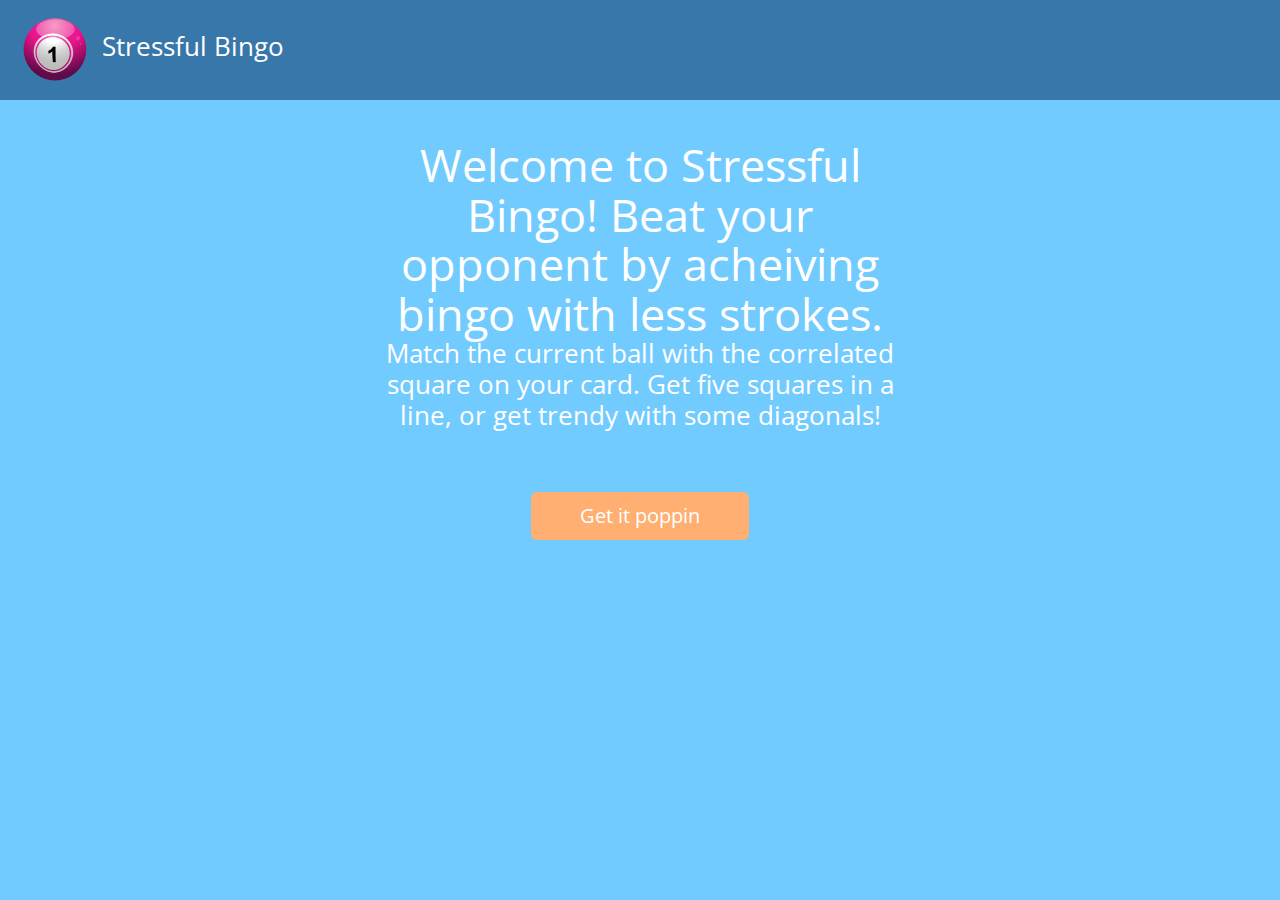
<file: index.html>
<!DOCTYPE html>
<html>
<head>
	<title>Enter</title>
	<meta name="viewport" content="width=device-width, initial-scale=1">

	<link href="https://fonts.googleapis.com/css?family=Open+Sans:400,800" rel="stylesheet">
	<link rel="stylesheet" type="text/css" href="./css/reset.css">
	<link rel="stylesheet" type="text/css" href="./css/landing-style.css">
</head>
	<body>
		<header>
			<img class="single-ball" src="./images/single-ball.png" alt="">
			<div class="left">
				Stressful Bingo
			</div>
		</header>
		<main>
			<div class="description">
				Welcome to Stressful Bingo! Beat your opponent by acheiving bingo with less strokes. <span>Match the current ball with the correlated square on your card. Get five squares in a line, or get trendy with some diagonals!</span>
			</div>
			<div class="prove"><a href="bingo.html">Get it poppin</a>
			</div>
		</main>
	</body>
</html>
</file>
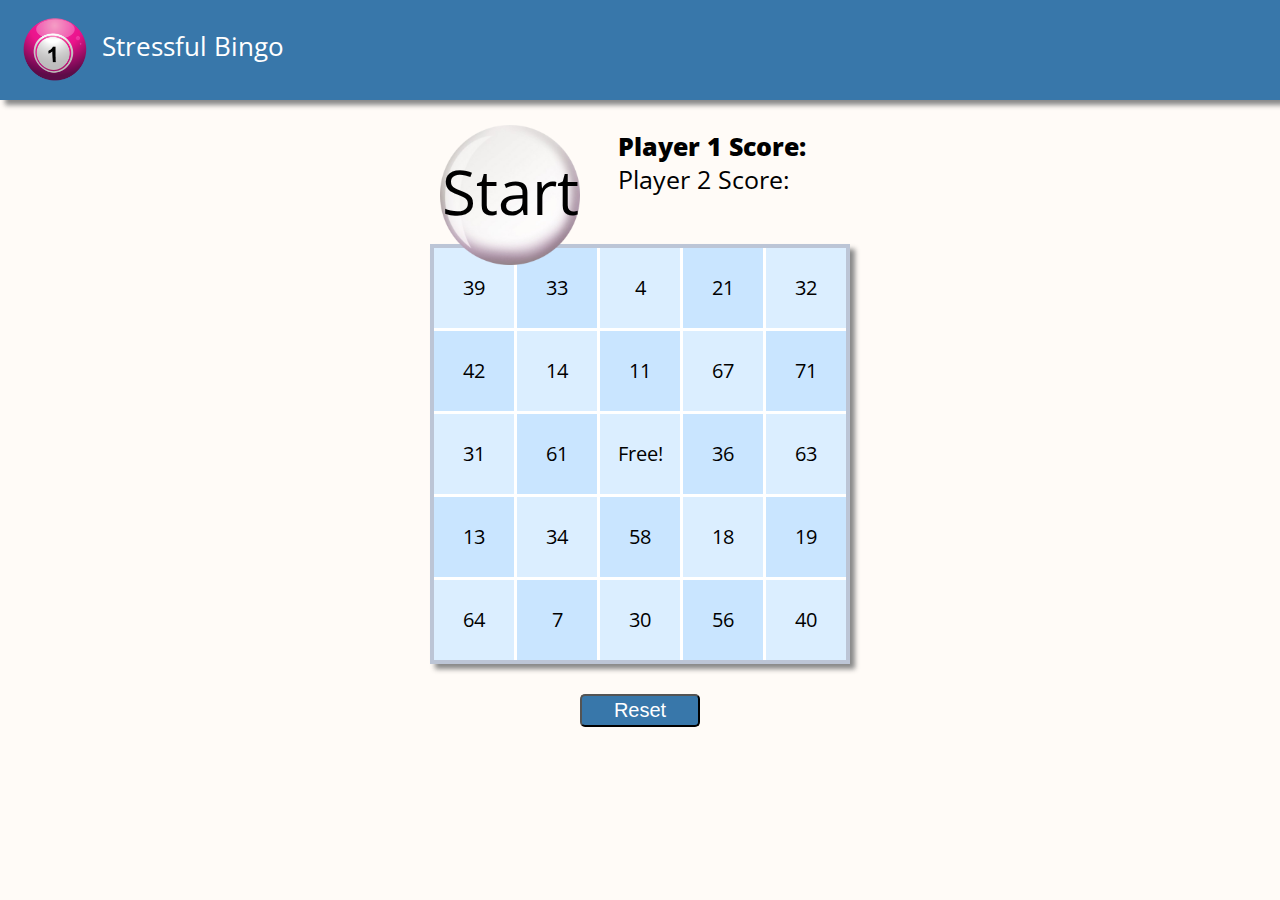
<file: bingo.html>
<!DOCTYPE html>
<html>
<head>
	<title>Stressful Bingo</title>
	<link href="https://fonts.googleapis.com/css?family=Open+Sans:400,800" rel="stylesheet">

	<link rel="stylesheet" type="text/css" href="./css/reset.css">
	<link rel="stylesheet" type="text/css" href="./css/game-style.css">
</head>
<body>
	<header>
		<img class="single-ball" src="./images/single-ball.png" alt="Bingo Ball">
		<div class="left">
			Stressful Bingo
		</div>
	</header>
	<div class="current-container">
		<div class="white-ball" id="white-ball">
			<div id="current-ball">Start</div>
		</div>
		<div class="scores">
			<div id="player1Score">Player 1 Score: <span id="player1Strokes"></span>
			</div>
			<div id="player2Score">Player 2 Score: <span id="player2Strokes"></span>
			</div>
		</div>
	</div>

	<table>
	  <tr>
	    <td>d</td>
	    <td>s</td>
	    <td>f</td>
	    <td>s</td>
	    <td>f</td>
	  </tr>
	  <tr>
	    <td>d</td>
	    <td>s</td>
	    <td>f</td>
	    <td>s</td>
	    <td>f</td>
	  </tr>
	  <tr>
	    <td>d</td>
	    <td>s</td>
	    <td>Free!</td>
	    <td>s</td>
	    <td>f</td>
	  </tr>
	  <tr>
	    <td>d</td>
	    <td>s</td>
	    <td>f</td>
	    <td>s</td>
	    <td>f</td>
	  </tr>
	  <tr>
	    <td>d</td>
	    <td>s</td>
	    <td>f</td>
	    <td>s</td>
	    <td>f</td>
	  </tr>
	</table>
	<button>Reset</button>
	<script type="text/javascript" src='./game-script.js'></script>
</body>
</html>
</file>
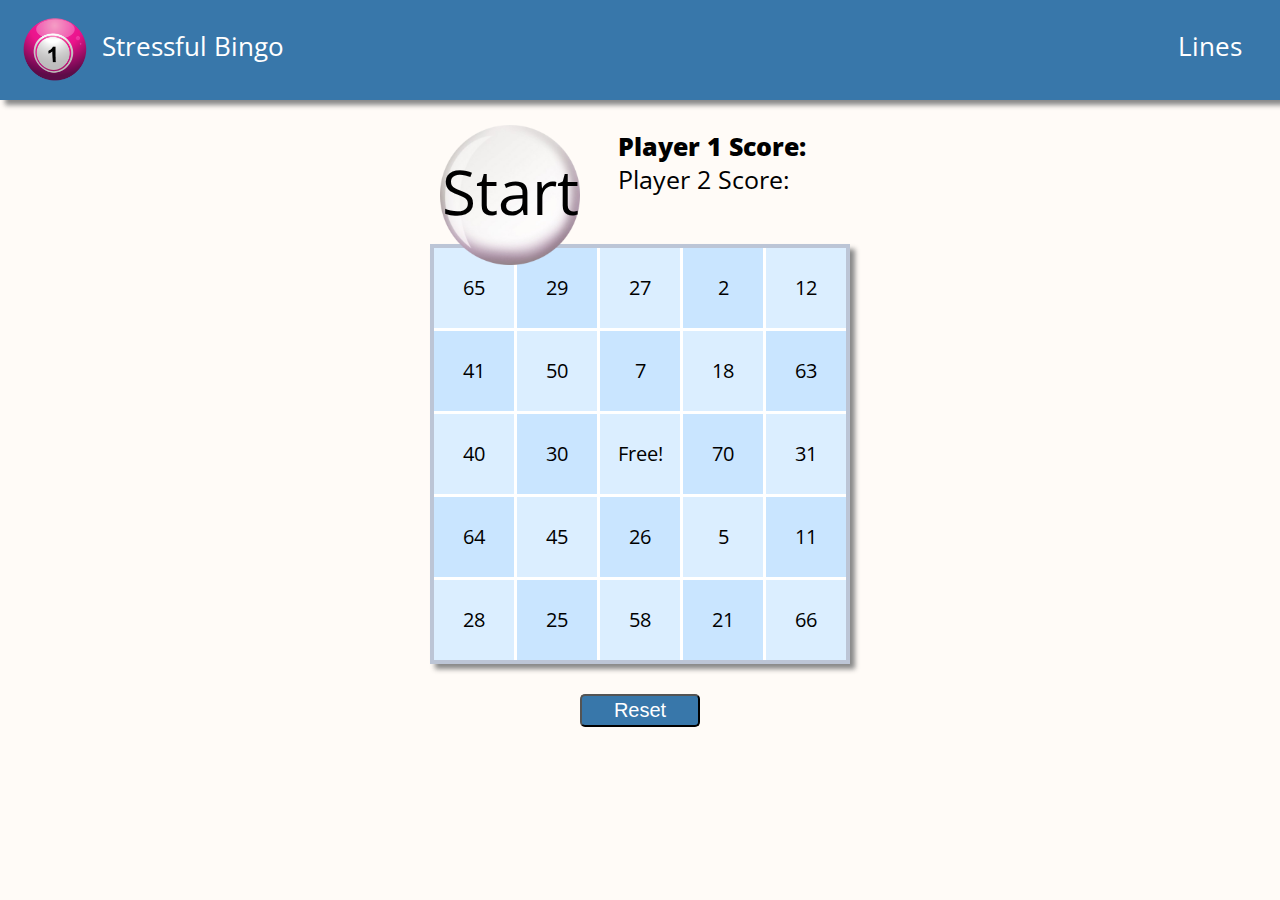
<file: html/bingo.html>
<!DOCTYPE html>
<html>
<head>
	<title>Stressful Bingo</title>
	<link href="https://fonts.googleapis.com/css?family=Open+Sans:400,800" rel="stylesheet">

	<link rel="stylesheet" type="text/css" href="../css/reset.css">
	<link rel="stylesheet" type="text/css" href="../css/game-style.css">
</head>
<body>
	<header>
		<img class="single-ball" src="../images/single-ball.png" alt="Bingo Ball">
		<div class="left">
			Stressful Bingo
		</div>
		<div class="right">
			Lines
		</div>
	</header>
	<div class="current-container">
		<div class="white-ball" id="white-ball">
			<div id="current-ball">Start</div>
		</div>
		<div class="scores">
			<div id="player1Score">Player 1 Score: <span id="player1Strokes"></span>
			</div>
			<div id="player2Score">Player 2 Score: <span id="player2Strokes"></span>
			</div>
		</div>
	</div>

	<table>
	  <tr>
	    <td>d</td>
	    <td>s</td>
	    <td>f</td>
	    <td>s</td>
	    <td>f</td>
	  </tr>
	  <tr>
	    <td>d</td>
	    <td>s</td>
	    <td>f</td>
	    <td>s</td>
	    <td>f</td>
	  </tr>
	  <tr>
	    <td>d</td>
	    <td>s</td>
	    <td>Free!</td>
	    <td>s</td>
	    <td>f</td>
	  </tr>
	  <tr>
	    <td>d</td>
	    <td>s</td>
	    <td>f</td>
	    <td>s</td>
	    <td>f</td>
	  </tr>
	  <tr>
	    <td>d</td>
	    <td>s</td>
	    <td>f</td>
	    <td>s</td>
	    <td>f</td>
	  </tr>
	</table>
	<button>Reset</button>
	<script type="text/javascript" src='../game-script.js'></script>
</body>
</html>
</file>
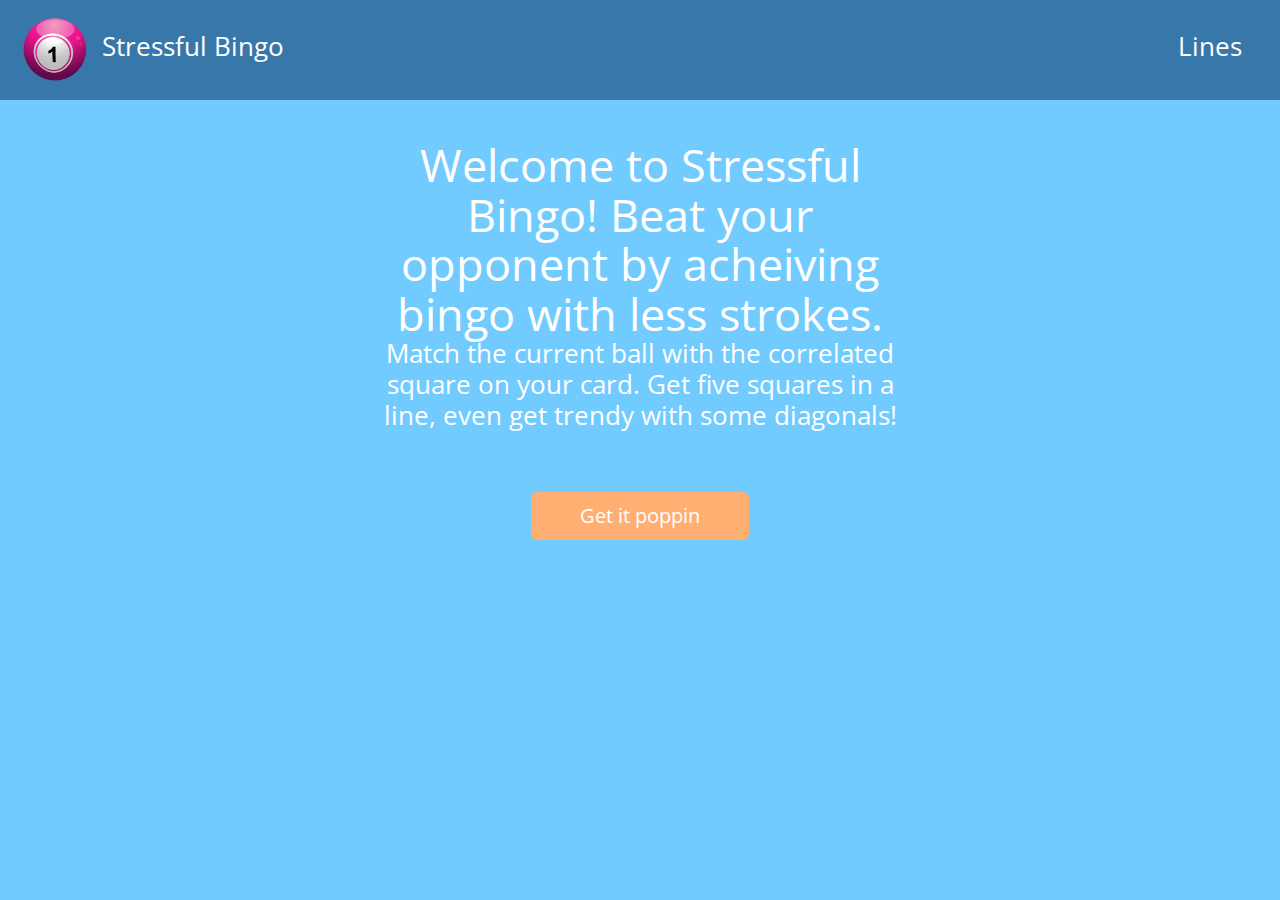
<file: html/landing.html>
<!DOCTYPE html>
<html>
<head>
	<title>Enter</title>
	<meta name="viewport" content="width=device-width, initial-scale=1">

	<link href="https://fonts.googleapis.com/css?family=Open+Sans:400,800" rel="stylesheet">
	<link rel="stylesheet" type="text/css" href="../css/reset.css">
	<link rel="stylesheet" type="text/css" href="../css/landing-style.css">
</head>
	<body>
		<header>
			<img class="single-ball" src="../images/single-ball.png" alt="">
			<div class="left">
				Stressful Bingo
			</div>
			<div class="right">
				Lines
			</div>
		</header>
		<main>
			<div class="description">
				Welcome to Stressful Bingo! Beat your opponent by acheiving bingo with less strokes. <span>Match the current ball with the correlated square on your card. Get five squares in a line, even get trendy with some diagonals!</span>
			</div>
			<div class="prove"><a href="bingo.html">Get it poppin</a>
			</div>
		</main>
	</body>
</html>
</file>
<file: css/landing-style.css>
body {
	font-family: 'Open Sans', sans-serif;
	border-radius: 5px;
	background-color: #72cbff;
}
header {
	color: #ffffff;
	background-color: #3877aa;
	height: 100px;
}
main {
	background-color: #72cbff;
	clear: both;
	text-align: center;
}
a {
	color: white;
	text-decoration: none;
}
span {
	display: block;
	font-size: 26px;
	line-height: 1.2;
}
.left {
	float: left;
	position: relative;
	top: 33px;
	left: 38px;

}
.right {
	float: right;
	position: relative;
	top: 33px;
	right: 38px;
}
.left, .right {
	display: block;
	font-size: 26px;
}
.single-ball {
	float: left;
	height: 65px;
	position: relative;
	top: 17px;
	left: 23px;
}
.description {
	line-height: 1.1;
	color: white;
	width: 540px;
	font-size: 45px;
	margin: 40px auto;
}
.prove {
	border-radius: 6px;
	text-align: center;
	background-color: #ffaf71;
	padding: 14px;
	color: #ffffff;
	width: 190px;
	margin: 60px auto 0 auto;
	font-size: 20px;
}
@media (max-width: 768px) {
	header {
    	height: 65px;
    }
    span {
    	font-size: 18px;
    }
    .right {
    	display: none;
    }
    .left {
    	font-size: 18px;
    	top: 22px;
    	left: 26px;
    }
    .single-ball {
    	display: none;
    	height: 30px;
    }
    .description {
    	width: 370px;
    	font-size: 30px;
    }
    .prove {
    	font-size: 16px;
    	padding: 10px;
    }
}
</file>
<file: css/game-style.css>
body {
	background-color: #fffbf7;
	font-family: 'Open Sans', sans-serif;
}
header {
	color: #ffffff;
	background-color: #3877aa;
	height: 100px;
		box-shadow: 5px 5px 5px #888888;
}
main {

}
td {
	width: 80px;
	height: 50px;
	border: 3px solid white;
	font-size: 20px;
	background-color: #bae3ff;
	text-align: center;
	padding-top: 30px;
}
h1 {
	padding-bottom: 100px;
}
table {
	border: thin solid red;
	margin: 0 auto;
	box-shadow: 5px 5px 5px #888888;
	    border: 4px solid #bcc5d6;
}
button {
	border-radius: 5px;
	background-color: #3877aa;
	color: white;
	display: block;
	width: 120px;
	margin: 30px auto;
	font-size: 20px;
	padding: 3px 12px;
}
.left {
	float: left;
	position: relative;
	top: 33px;
	left: 38px;

}
.right {
	float: right;
	position: relative;
	top: 33px;
	right: 38px;
}
.left, .right {
	display: block;
	font-size: 26px;
}
.single-ball {
	float: left;
	height: 65px;
	position: relative;
	top: 17px;
	left: 23px;
}
.current-container {
	width: 400px;
	margin: 0 auto;
}
.current-strokes-container {
	display: inline;
}
.current-ball-label {
	font-size: 20px;
	text-align: center;
	margin: 15px 0 0 0;
}
.white-ball {
	background-image: url(../images/white-ball.png);
	width: 140px;
	height: 140px;
	background-size: cover;
	display: inline-block;
	position: relative;
    top: 21px;
   	transition: .2s;
}
.white-ball-bounce {
	background-image: url(../images/white-ball.png);
	width: 140px;
	height: 140px;
	background-size: cover;
	display: inline-block;
	position: relative;
    top: 11px;
	transition: 2s;
}
.scores {
	display: inline-block;
	position: relative;
	left: 30px;
	top: 30px;
}
#current-ball {

	font-size: 62px;
	text-align: center;
	position: relative;
	top: 35px;

}
	@keyframes bounce {
		0% {
			position: relative;
			top: 0px;
		}
		50% {
			position: relative;
			top: -120px;
		}
		100% {
			position: initial;
			top: 0px;
		}
	}
#player1Score {
	padding: 4px;
    font-size: 25px;
    font-weight: 800;
}
#player2Score {
	padding: 4px;
    font-size: 25px;
}
</file>
